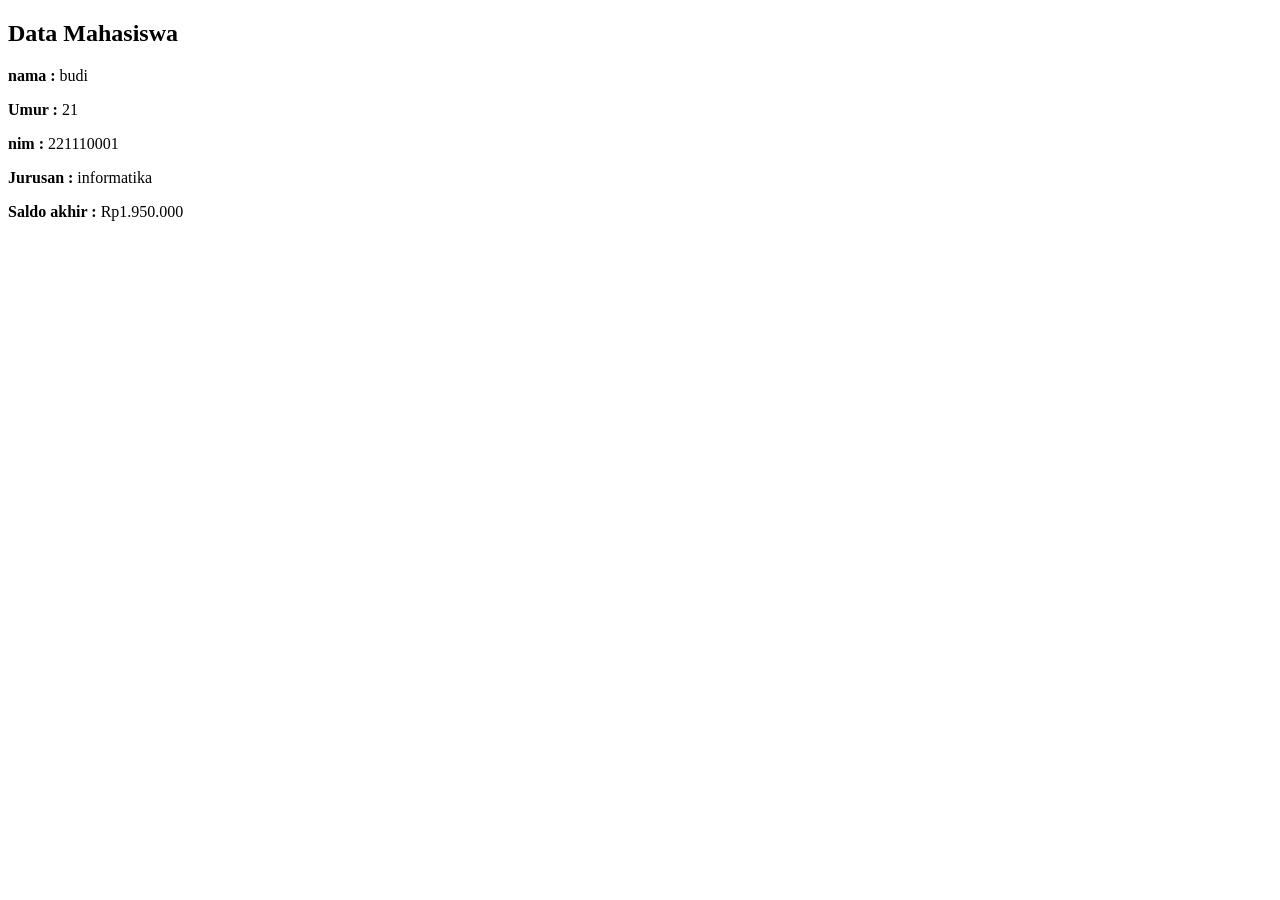
<file: latihan_js/index.html>
<!DOCTYPE html>
<html lang="en">
<head>
    <meta charset="UTF-8">
    <meta name="viewport" content="width=device-width, initial-scale=1.0">
    <title>Document</title>
</head>
<body>
    <div id="output"></div>
    <script type="module" src="app.js"></script>
</body>
</html>
</file>
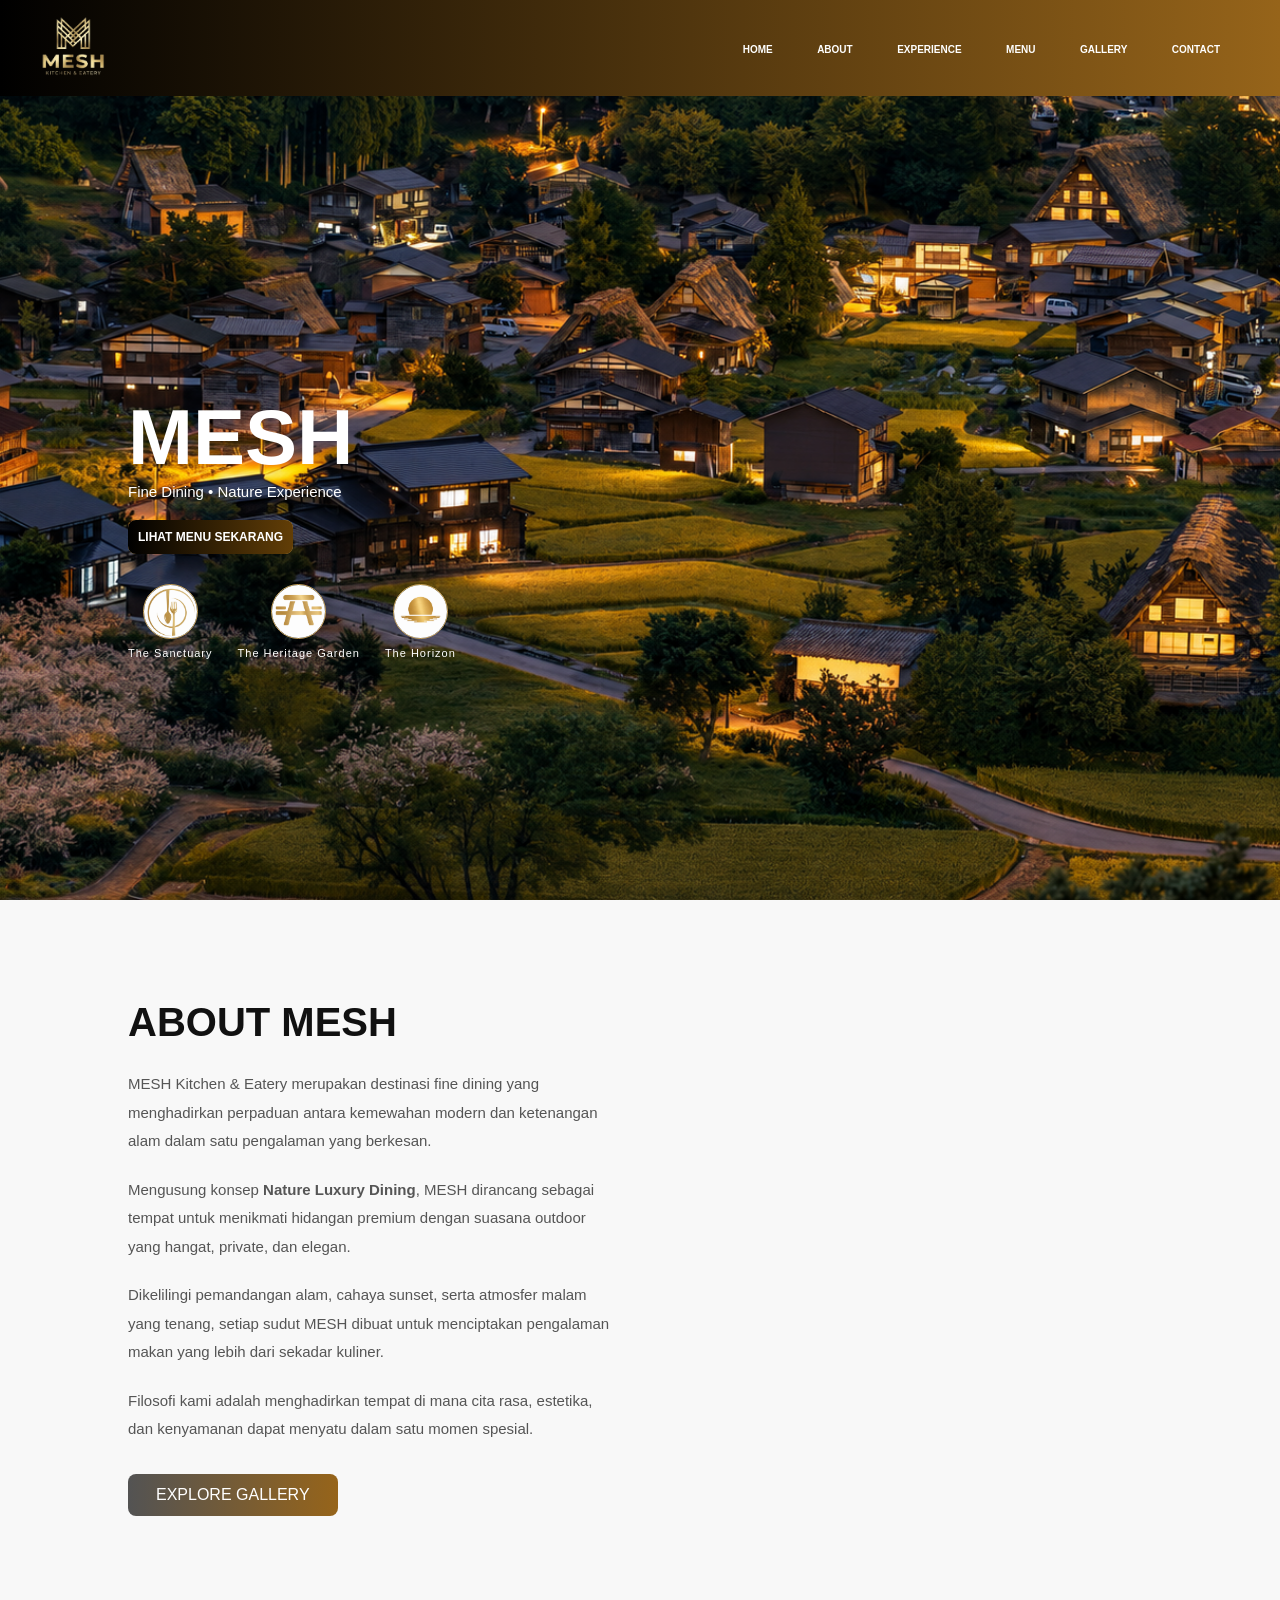
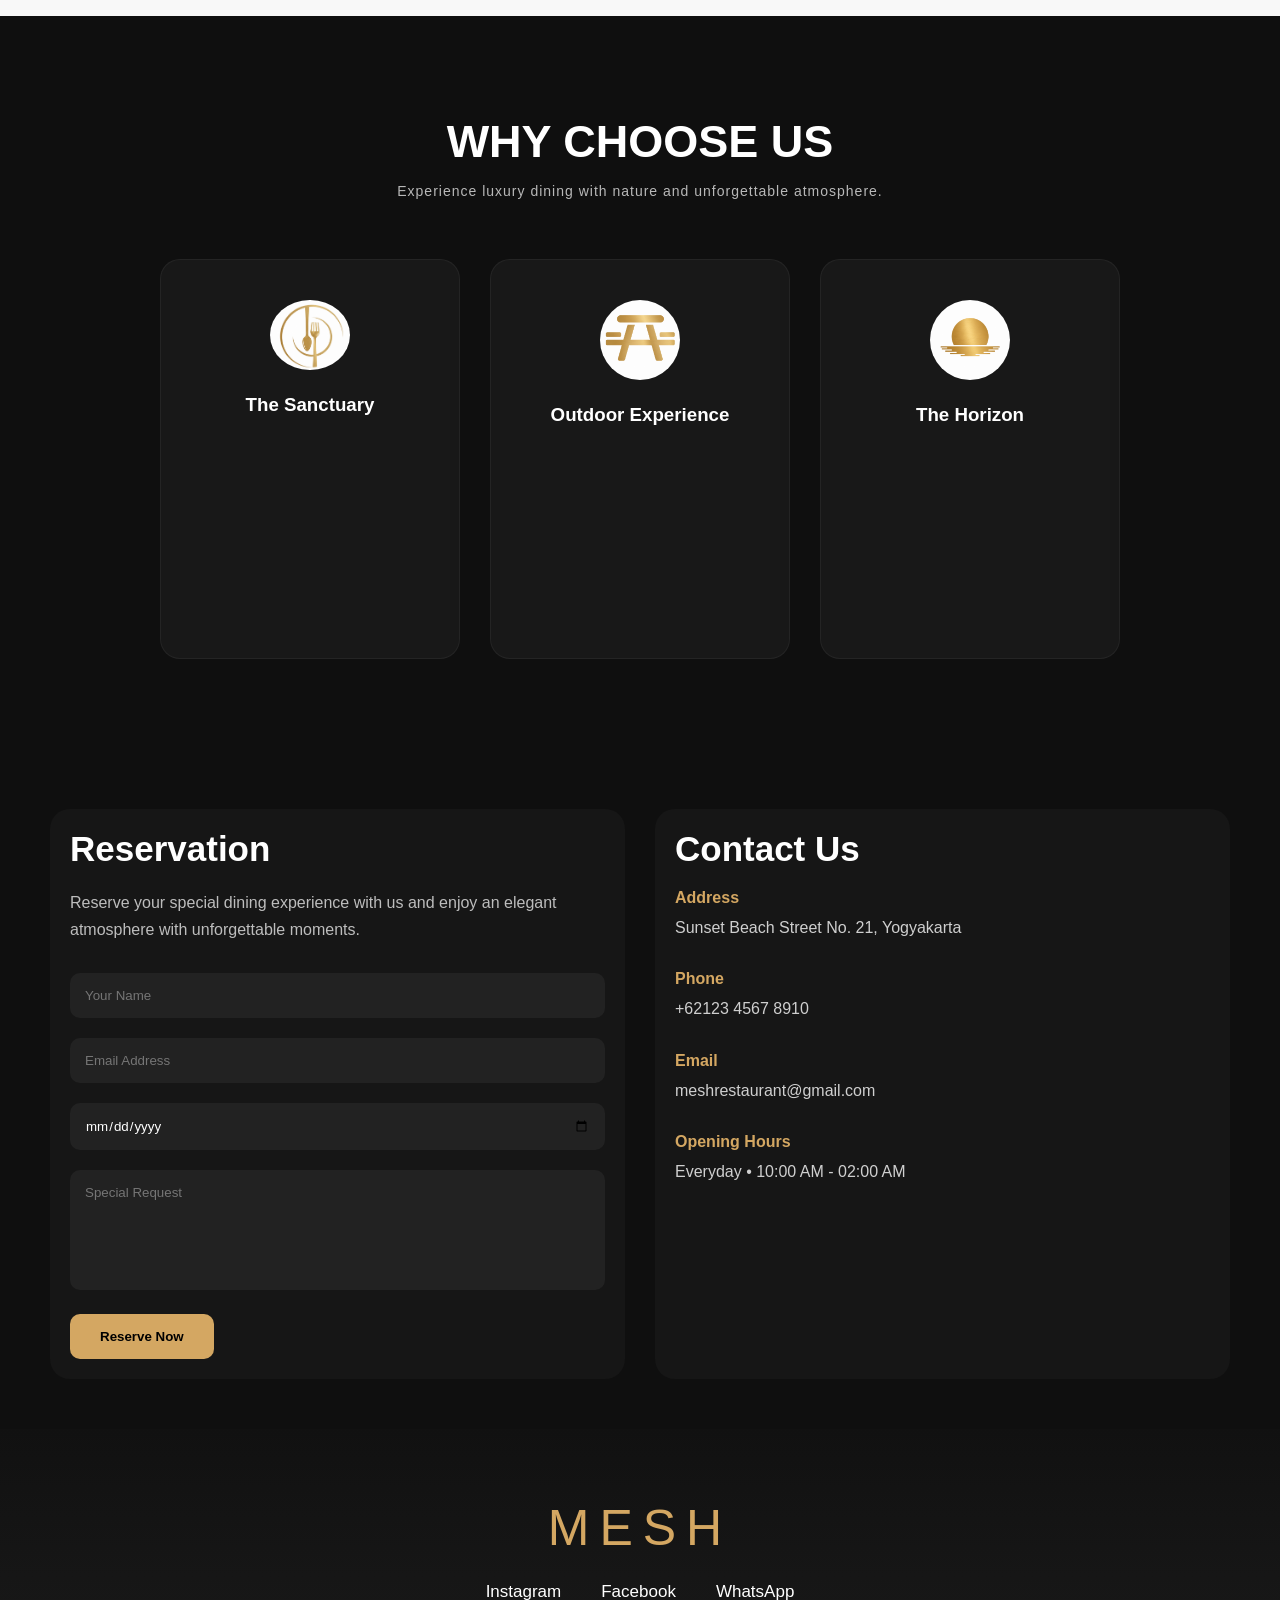
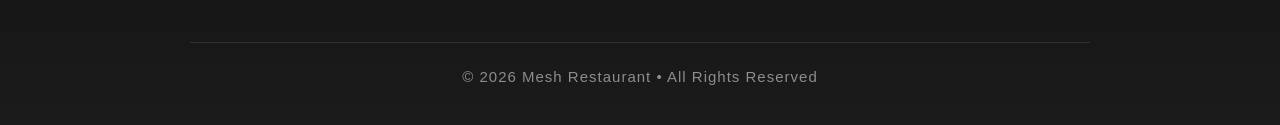
<file: tugas_uts_prak/index.html>
<!DOCTYPE html>
<html lang="en">
<head>
    <meta charset="UTF-8">
    <meta name="viewport" content="width=device-width, initial-scale=1.0">
    <title>Document</title>
    <link rel="stylesheet" href="style.css">
</head>
<body>
    <div>
    <nav>
        <div class="navcontainer">
            <a href="index.html" class="logo">
            <img src="logo resto.png" alt="logo resto"></a>
            <div class="menu">
                <a href="index.html">HOME</a>
                <a href="#about">ABOUT</a>
                <a href="#experience">EXPERIENCE</a>
                <a href="halaman_menu_utama.html">MENU</a>
                <a href="gallery.html">GALLERY</a>
                <a href="#contact">CONTACT</a>
            </div>
        </div>
    </nav>
    </div>

    <div id="home" class="section">
        <div id="utama">

            <div class="title">
                <div class="title_card">
                    <h1>MESH </h1>
                    <p>Fine Dining • Nature Experience</p>
                </div>
            </div>
            <div class="container_menu">
                <a href="halaman_menu_utama.html" class="tombol_lihat_menu">LIHAT MENU SEKARANG</a>
            </div>
            <div class="container_icon">
                <div class="icon_item">
                    <img src="fine dining.png" alt="">
                    <p>The Sanctuary</p>
                </div>

                <div class="icon_item">
                    <img src="outdoor.png" alt="">
                    <p>The Heritage Garden</p>
                </div>

                <div class="icon_item">
                    <img src="sunset.png" alt="">
                    <p>The Horizon</p>
                </div>

            </div>
        </div>
    </div>

    <section id="about" class="About">
        <div class="about_container">
            <div class="about_text">
                <h2>ABOUT MESH</h2>
                <p>MESH Kitchen & Eatery merupakan destinasi fine dining yang menghadirkan perpaduan antara kemewahan modern dan ketenangan alam dalam satu pengalaman yang berkesan.</p>
                <p>Mengusung konsep <b>Nature Luxury Dining</b>, MESH dirancang sebagai tempat untuk menikmati hidangan premium dengan suasana outdoor yang hangat, private, dan elegan.</p>
                <p>Dikelilingi pemandangan alam, cahaya sunset, serta atmosfer malam yang tenang, setiap sudut MESH dibuat untuk menciptakan pengalaman makan yang lebih dari sekadar kuliner.</p>
                <p>Filosofi kami adalah menghadirkan tempat di mana cita rasa, estetika, dan kenyamanan dapat menyatu dalam satu momen spesial.</p>
                <a href="gallery.html" class="about_btn">EXPLORE GALLERY
                </a>
            </div>
            <div class="about_video">
                <video autoplay muted loop playsinline class="video_content">
                <source src="video masak.mp4" type="video/mp4">Your browser does not support the video tag.</video>
            </div>
        </div>
    </section>

    <section id="experience" class="harus_kita">
        <div class="harus_title">
            <h2>WHY CHOOSE US</h2>
            <p>
                Experience luxury dining with nature and unforgettable atmosphere.
            </p>
        </div>
    <div class="kontainer_besar_us">
        <div class="kontainer_kecil_us">
            <img src="fine dining.png" alt="">
            <h3>The Sanctuary</h3>
            <div class="desc_kontainer_kecil">Fine Dining Menghadirkan pengalaman fine dining eksklusif dengan hidangan premium, suasana elegan, dan pelayanan berkelas yang dirancang untuk memberikan kenyamanan serta momen kuliner yang tak terlupakan bagi setiap pengunjung.
            </div>
        </div>

        <div class="kontainer_kecil_us">
            <img src="outdoor.png" alt="">
            <h3>Outdoor Experience</h3>
            <div class="desc_kontainer_kecil">Nikmati pengalaman bersantap di ruang terbuka dengan suasana alam yang tenang, udara segar, dan pemandangan eksklusif yang menciptakan kenyamanan serta pengalaman makan yang lebih hangat dan berkesan.</div>
        </div>

        <div class="kontainer_kecil_us">
            <img src="sunset.png" alt="">
            <h3>The Horizon</h3>
            <div class="desc_kontainer_kecil">Disuguhkan dengan pemandangan sunset yang memukau dan atmosfer hangat menjelang malam, menciptakan suasana sempurna untuk menikmati momen makan yang romantis, tenang, dan tak terlupakan.</div>
        </div>
    </div>
    </section>


<div class="kontainer_kontak_besar">
    <div class="kontainer_reservasi">
        <h2>Reservation</h2>
        <p>
            Reserve your special dining experience with us and enjoy
            an elegant atmosphere with unforgettable moments.
        </p>
        <input type="text" placeholder="Your Name">
        <input type="email" placeholder="Email Address">
        <input type="date">
        <textarea placeholder="Special Request"></textarea>
        <button>Reserve Now</button>
    </div>

    <div class="contact_box">
        <h2>Contact Us</h2>

        <div class="contact_item">
            <h4>Address</h4>
            <p>Sunset Beach Street No. 21, Yogyakarta</p>
        </div>

        <div class="contact_item">
            <h4>Phone</h4>
            <p>+62123 4567 8910 </p>
        </div>

        <div class="contact_item">
            <h4>Email</h4>
            <p>meshrestaurant@gmail.com</p>
        </div>

        <div class="contact_item">
            <h4>Opening Hours</h4>
            <p>Everyday • 10:00 AM - 02:00 AM</p>
        </div>
    </div>

</div>



<footer class="footer">
    <div class="footer_overlay">
        <h2 class="footer_logo">MESH</h2>
        <div class="footer_media">
            <a href="">Instagram</a>
            <a href="">Facebook</a>
            <a href="">WhatsApp</a>
        </div>
        <div class="footer_line"></div>
        <p class="footer_copy">
            © 2026 Mesh Restaurant • All Rights Reserved
        </p>
    </div>
</footer>
   

<script src="main.js"></script>
</body>
</html>
</file>
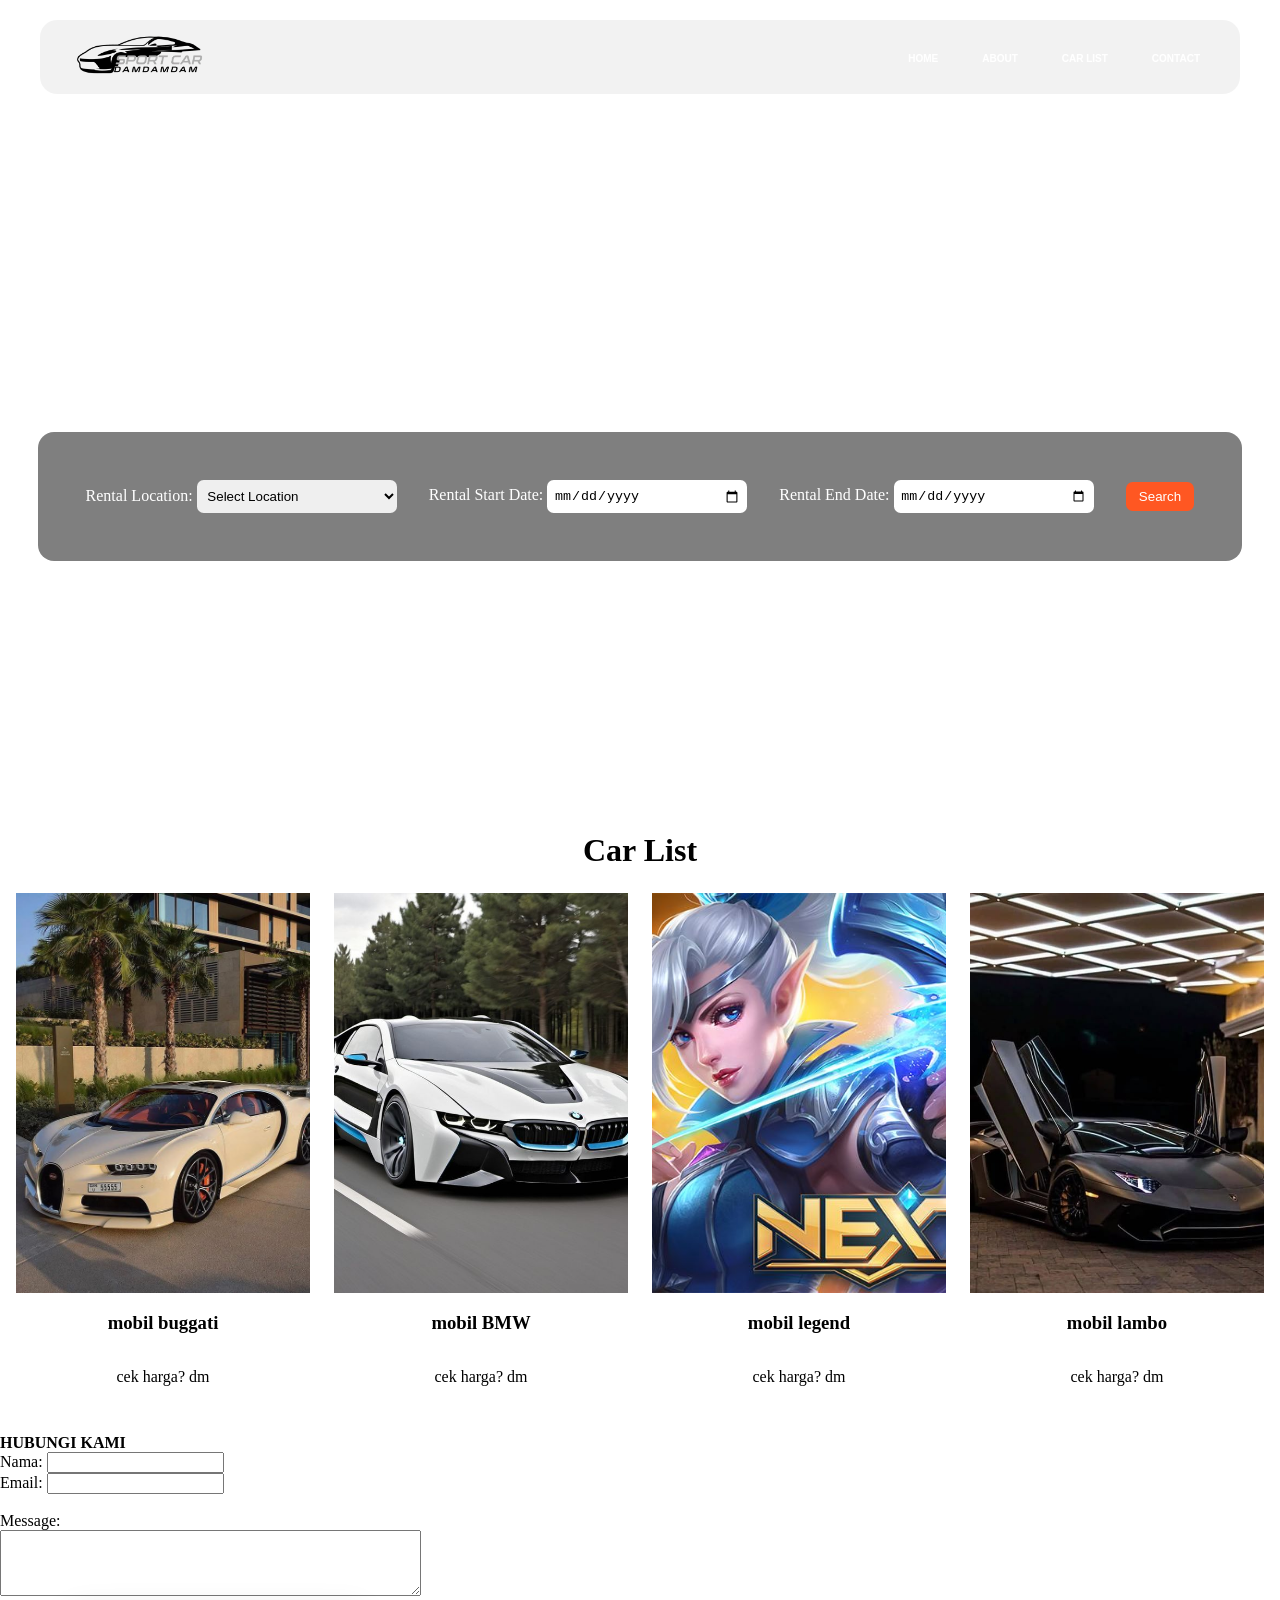
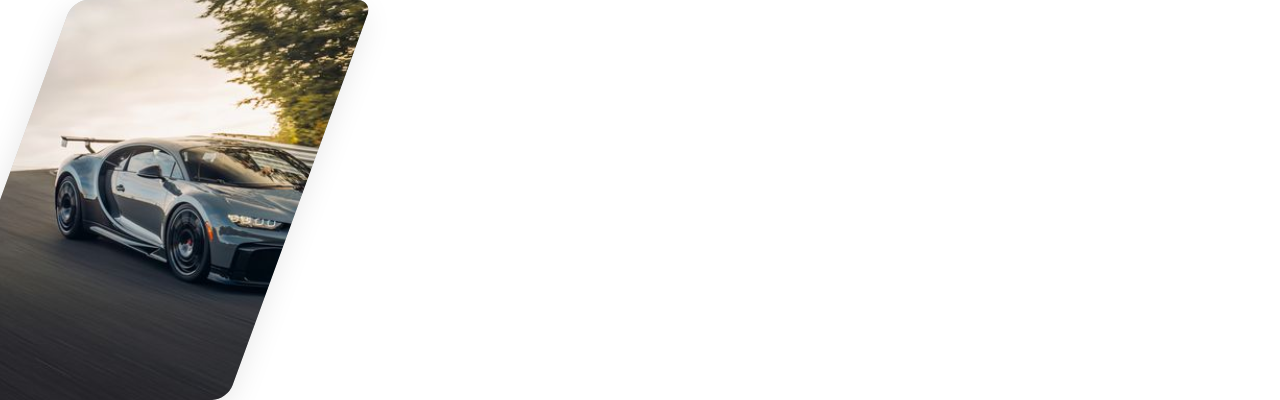
<file: tugaspertemuan3/index.html>
<!DOCTYPE html>
<html lang="en">

<head>
    <meta charset="UTF-8">
    <meta name="viewport" content="width=device-width, initial-scale=1.0">
    <title>Car Rental</title>
    <link rel="stylesheet" href="style.css">
</head>

<body>
    <nav> 
        <div class="navcontainer">
            <a href="index.html" class="logo">
            <img src="logo sport car damdamdam.png" alt="Rental Logo"></a>            
            <div class="menu">
                <a href="">home</a>
                <a href="">About</a>
                <a href="#carlist">car list</a>
                <a href="">Contact</a>
            </div>
        </div>
    </nav>
    <div id="search">
        <div class="title">
            <h1>Car Rental</h1>
            <p>Find the perfect car for your next adventure</p>
            <hr>
            
        </div>
        <div class="form-container">
            <div class="form-group">
                <label for="pickup">Rental Location:</label>
                <select id="pickup" name="pickup">
                    <option value="">Select Location</option>
                    <option value="location1">Yogyakarta</option>
                    <option value="location2">Bali</option>
                </select>
            </div>
            <div class="form-group">
                <label for="pickup-date">Rental Start Date:</label>
                <input type="date" id="pickup-date" name="pickup-date">
            </div>
            <div class="form-group">
                <label for="return-date">Rental End Date:</label>
                <input type="date" id="return-date" name="return-date">
            </div>
            <button type="submit">Search</button>
        </div>
    </div>

    <div class="car-list" id="carlist">
        <h2>Car List</h2>
        <div class="car-item">
            <img src="buggati.jpeg" alt="Car 1">
            <h3> mobil buggati</h3>
            <p>cek harga? dm</p>
        </div>
        <div class="car-item">
            <img src="future BMW GODDD.jpeg" alt="Car 2">
            <h3>mobil BMW</h3>
            <p>cek harga? dm</p>
        </div>
        <div class="car-item">
            <img src="Mobile Legends_ Bang Bang.jpeg" alt="Car 2">
            <h3>mobil legend</h3>
            <p>cek harga? dm</p>
        </div>
        <div class="car-item">
            <img src="lambo hitam.jpeg" alt="Car 2">
            <h3>mobil lambo</h3>
            <p>cek harga? dm</p>
        </div>
    </div>

    
<b>HUBUNGI KAMI</b><br>
    <label for="name">Nama:</label>
    <input type="text" id="name" name="name"><br>

    <label for="email">Email:</label>
    <input type="text" id="name" name="name"><br><br>
    <label for="name">Message:</label><br>
    <textarea id="message" name="message" rows="4" cols="50"  required></textarea></textarea><br>



    <div class="container">
        <div class="card-skew">
        <img src="Bugatti Chiron Pur Sport .jpeg" alt="Rental Mobil">
        </div>
    </div>
</body>
</html>
</file>
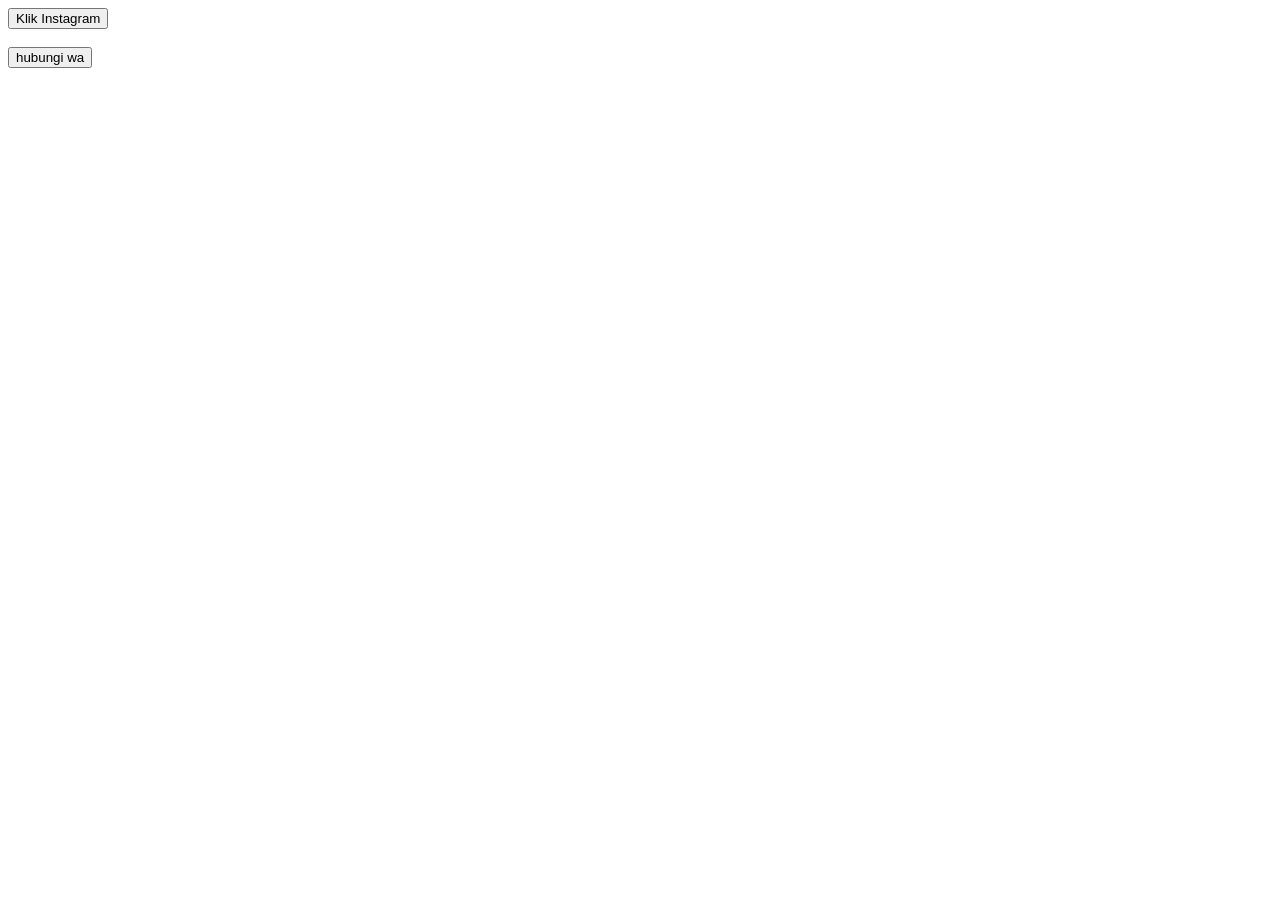
<file: contact_fortfolio.html>
<!DOCTYPE html>
<html lang="en">
<head>
    <meta charset="UTF-8">
    <meta name="viewport" content="width=device-width, initial-scale=1.0">
    <title>Document</title>
</head>
<body>
  <a href="https://www.instagram.com/mdutaarkazora_d?igsh=MWp4b3phc250b2QyNA==" target="_blank">
  <button>Klik Instagram</button><br><br>
  <a href="https://wa.me/62345678910" target="_blank">
  <button>hubungi wa</button><br><br>
</a>
</a>
</body>
</html>
</file>
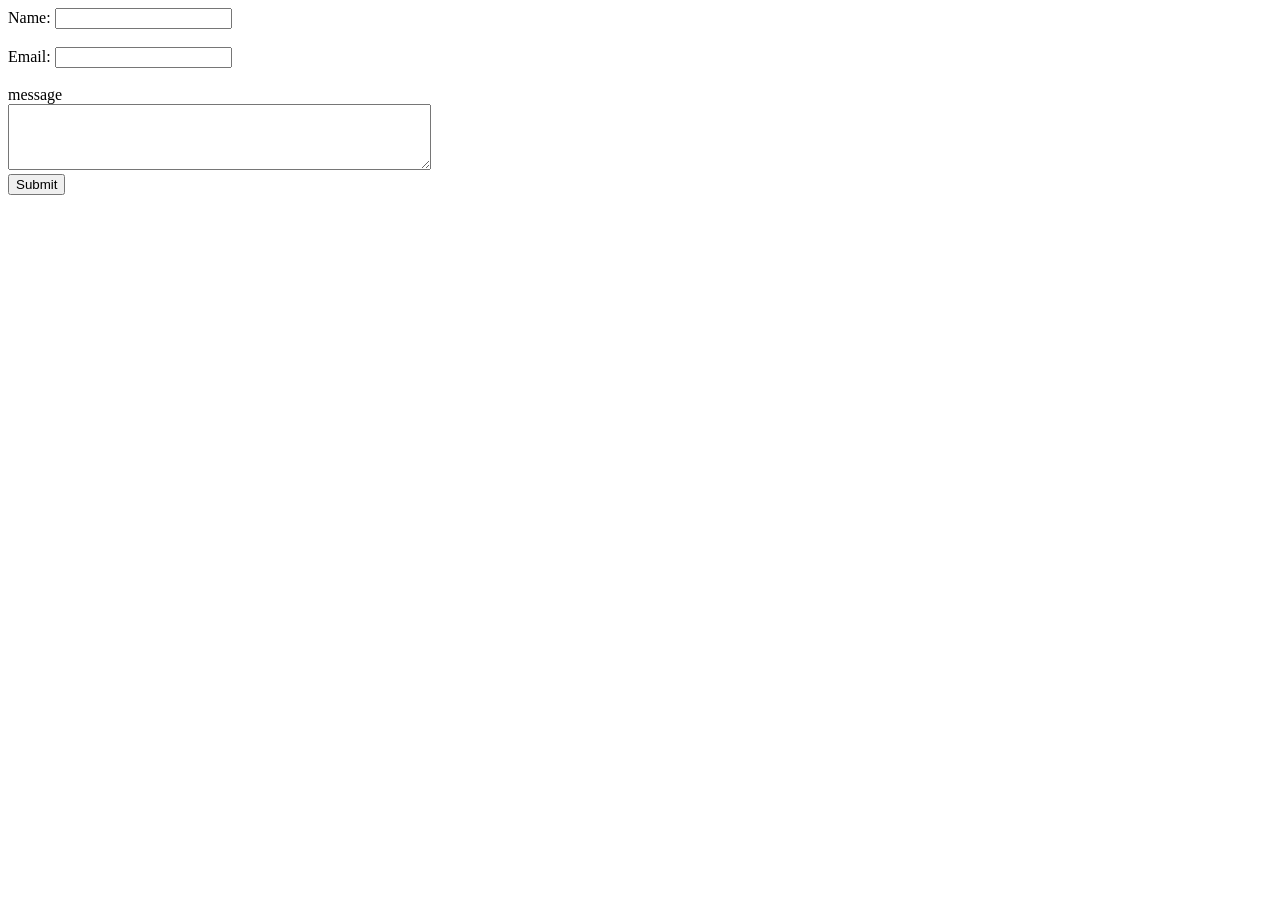
<file: form.html>
<!DOCTYPE html>
<html lang="en">
<head>
    <meta charset="UTF-8">
    <meta name="viewport" content="width=device-width, initial-scale=1.0">
    <title>Document</title>
</head>
<body>
    <form action="/submit" method="post">
        <label for="name">Name:</label>
        <input type="text" id="name" name="name" required><br><br>

        <label for="email">Email:</label>
        <input type="text" id="name" name="name" required><br><br>

        <label for="message">message</label><br>
        <textarea id="message" name="message" rows="4" cols="50"  required></textarea></textarea><br>

        <input type="submit" value="Submit">

    </form>
</body>
</html>
</file>
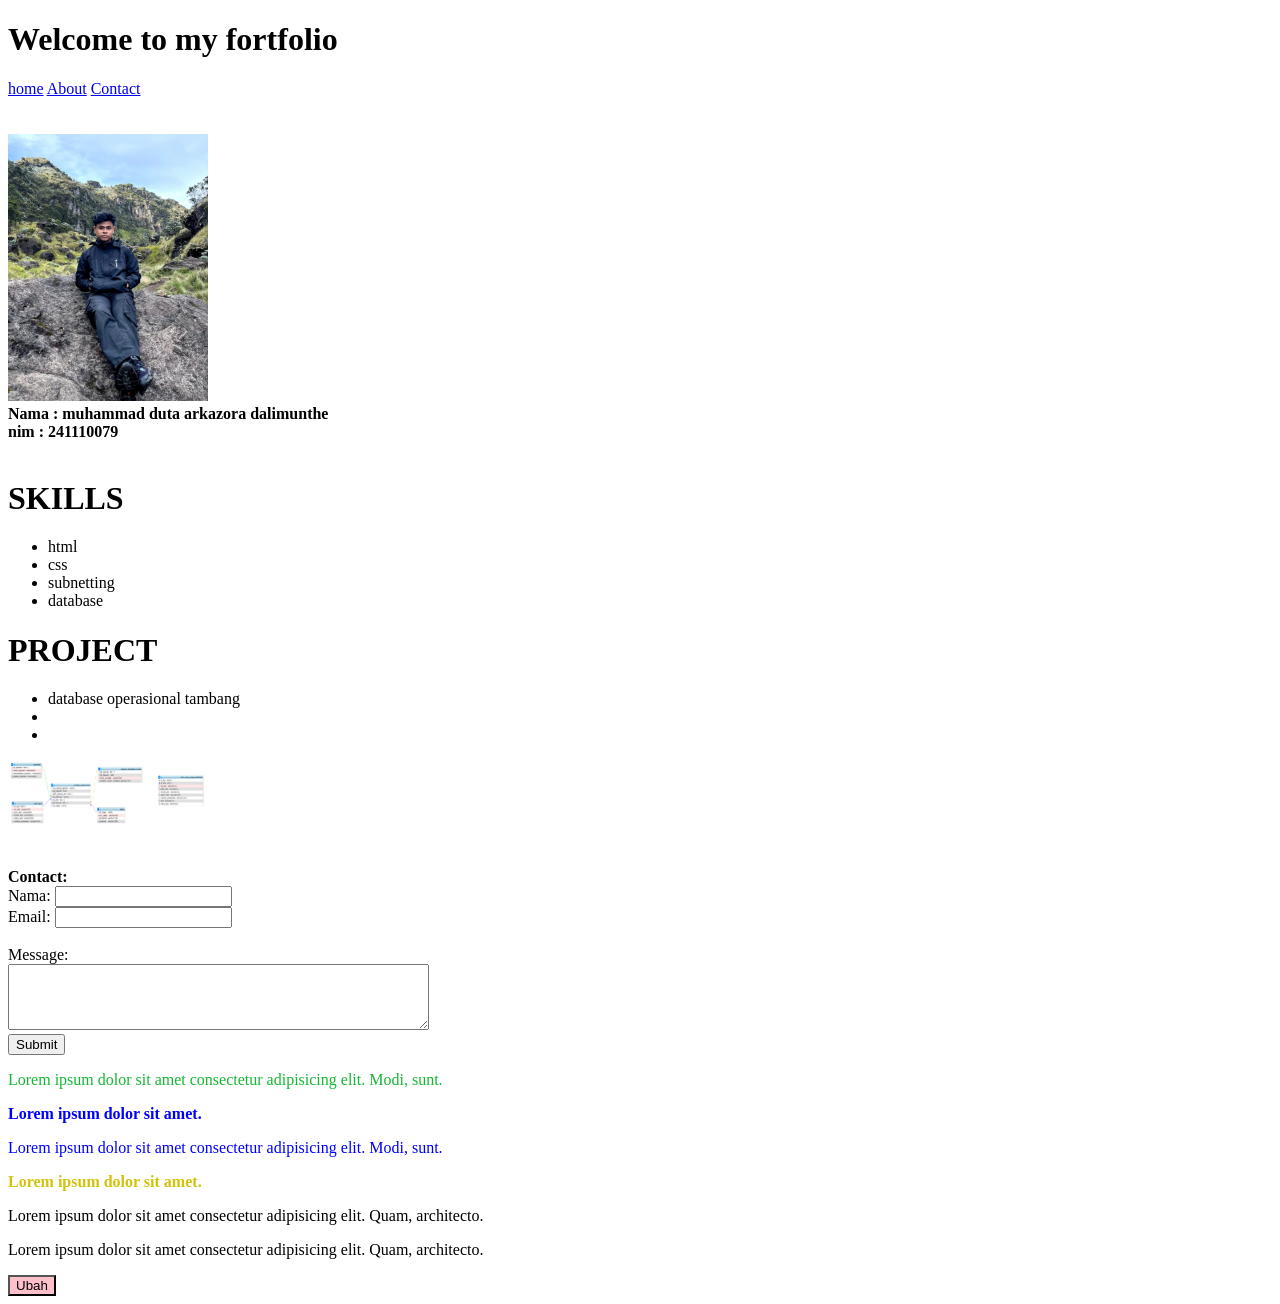
<file: portfolio.html>
<!DOCTYPE html>
<html lang="en">
<head>
    <meta charset="UTF-8">
    <meta name="viewport" content="width=device-width, initial-scale=1.0">
    <title>Document</title>
    <link rel="stylesheet" href="style.css">
    <style>

    </style>

</head>
<body>
    <header>
        <h1>Welcome to my fortfolio</h1>
    </header>
    <nav>
        <a href="index.html">home</a>
        <a href="/about">About</a>
        <a href="contact_fortfolio.html">Contact</a>
    </nav><br><br>


    <img width="200" src="foto_profil_html.jpeg" alt="foto profil"><br>
    <b>Nama : muhammad duta arkazora dalimunthe</b><br>
    <b>nim : 241110079</b><br><br>

    <H1>SKILLS</H1>
    <ul>
        <li>html</li>
        <li>css</li>
        <li>subnetting</li>
        <li>database</li>
    </ul>

    <H1>PROJECT</H1>
    <ul>
        <li>database operasional tambang</li>
        <li></li>
        <li></li>
    </ul>
    <img width="200" src="database_tambang.png" alt="database"><br><br><br>

    <b>Contact:</b><br>
    <label for="name">Nama:</label>
    <input type="text" id="name" name="name"><br>

    <label for="email">Email:</label>
    <input type="text" id="name" name="name"><br><br>

    
    <label for="name">Message:</label><br>
    <textarea id="message" name="message" rows="4" cols="50"  required></textarea></textarea><br>

    <input type="submit" value="Submit">

    <div class="atas">
        <p class="merah" id="red">Lorem ipsum dolor sit amet consectetur adipisicing elit. Modi, sunt.</p>
        <b>Lorem ipsum dolor sit amet.</b>
    </div>

    <div class="bawah">
        <p class="merah" id="red">Lorem ipsum dolor sit amet consectetur adipisicing elit. Modi, sunt.</p>
        <b>Lorem ipsum dolor sit amet.</b>
    </div>

    <p id="isi" class="isi">Lorem ipsum dolor sit amet consectetur adipisicing elit. Quam, architecto.</p>
    <p class="isi">Lorem ipsum dolor sit amet consectetur adipisicing elit. Quam, architecto.</p>
    <button id="btn-ubah" class="btn-ubah">Ubah</button>

    <script src="script.js"></script>

</body>
</html>
</file>
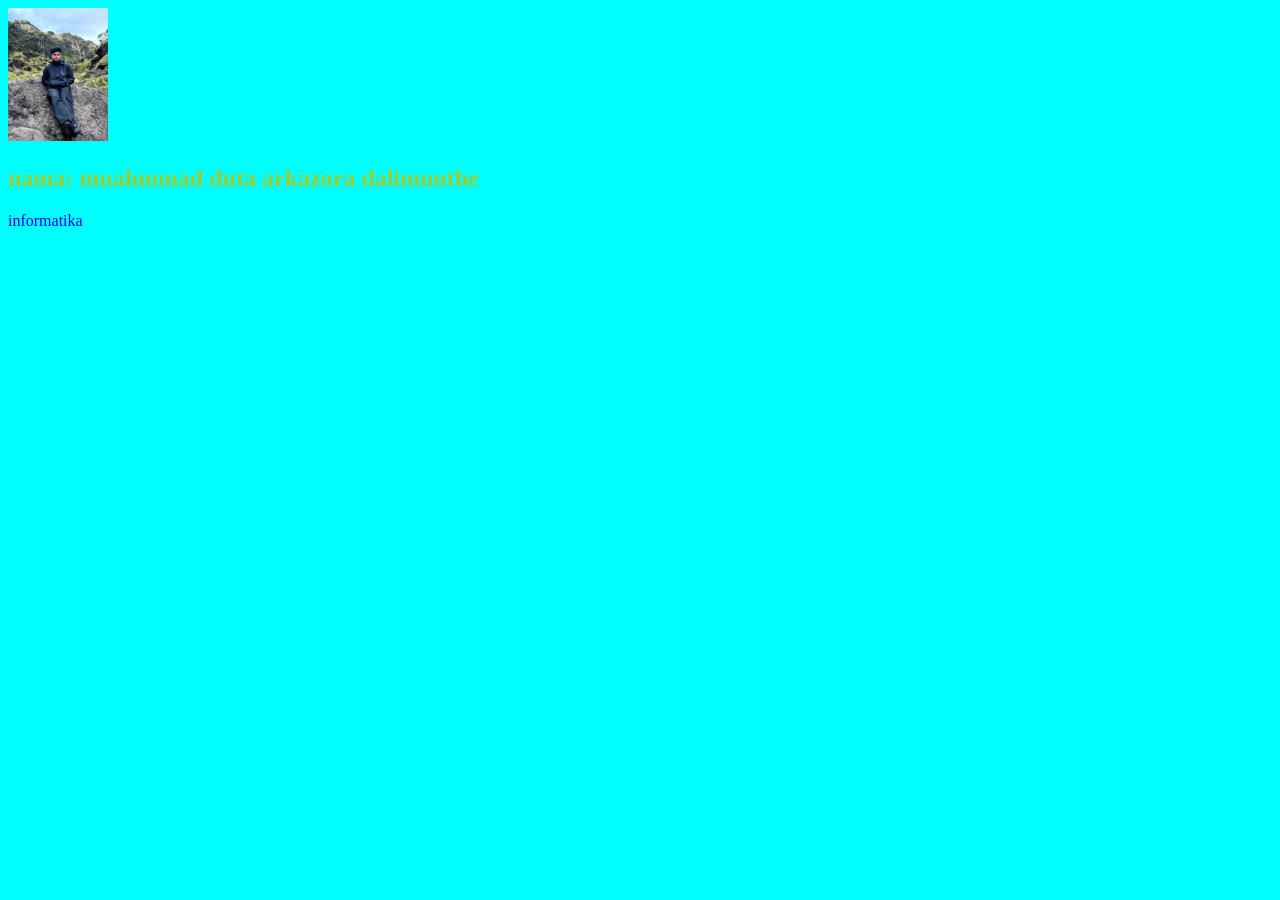
<file: pertemuan3/externalcss.html>
<!DOCTYPE html>
<html lang="en">
<head>
    <meta charset="UTF-8">
    <meta name="viewport" content="width=device-width, initial-scale=1.0">
    <title>Document</title>
    <link rel="stylesheet" href="style.css">
</head>
<body>
    <img src="../foto_profil_html.jpeg" width="100" alt="foto contoh">
    <h2>nama: muahmmad duta arkazora dalimunthe</h2>
    <p>informatika</p>
</body>
</html>
</file>
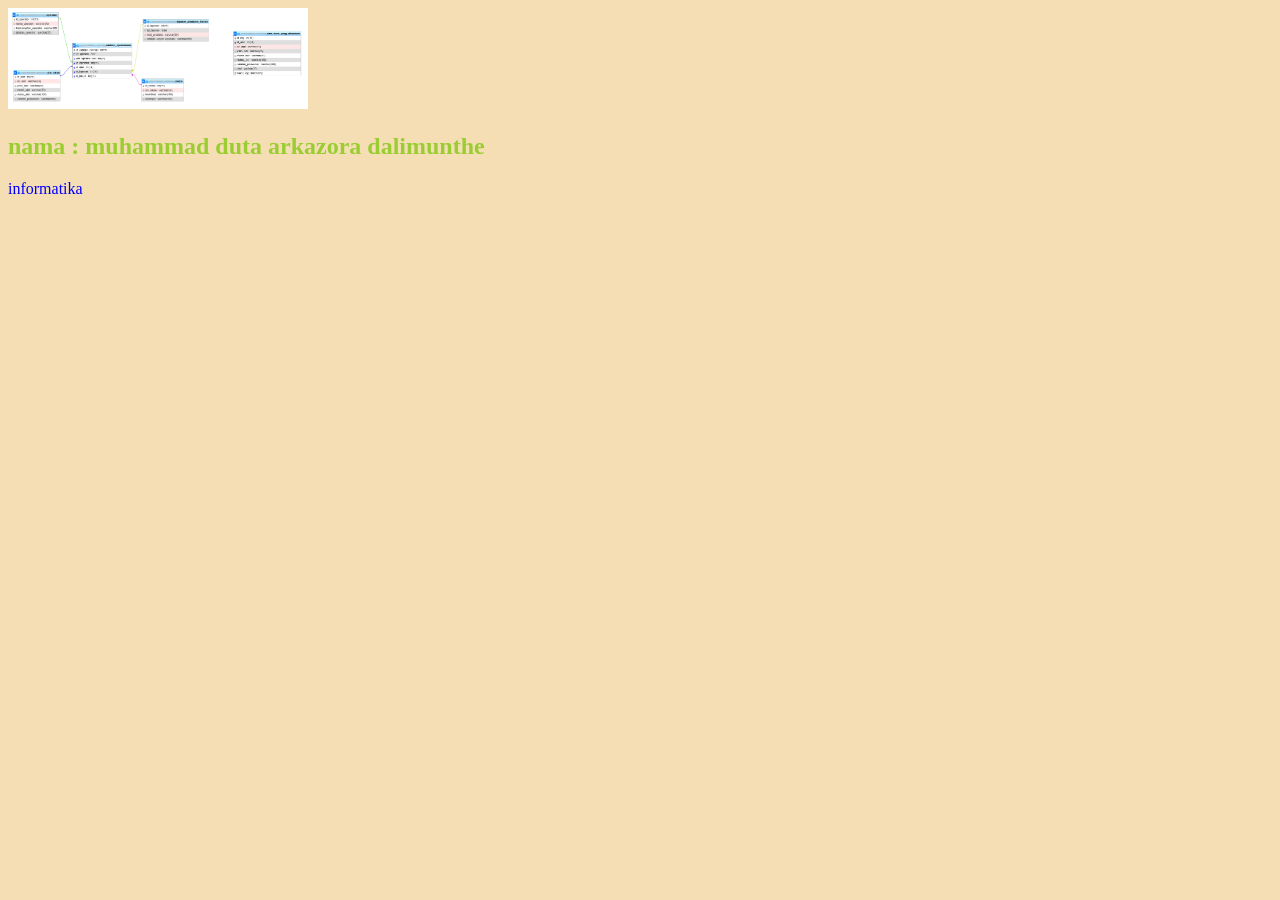
<file: pertemuan3/inlinecss.html>
<!DOCTYPE html>
<html lang="en">
<head>
    <meta charset="UTF-8">
    <meta name="viewport" content="width=device-width, initial-scale=1.0">
    <title>Document</title>
</head>
<body style="background-color: wheat;">
<img src="../database_tambang.png" width="300" alt="contoh foto"/>
<h2 style="color: yellowgreen"> nama : muhammad duta arkazora dalimunthe</h2>
<p style="color : blue">informatika</p>
</body>
</html>
</file>
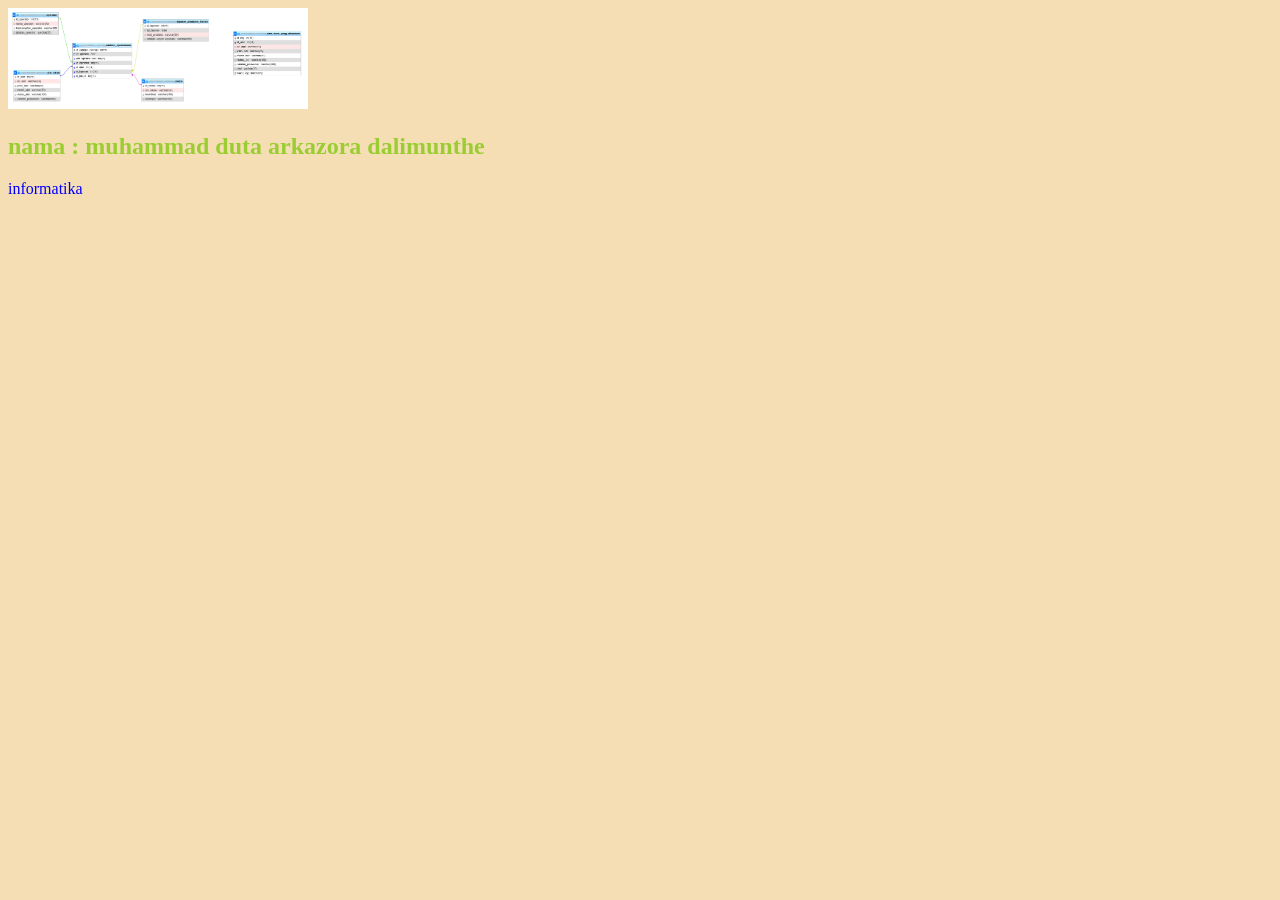
<file: pertemuan3/internalcss.html>
<!DOCTYPE html>
<html lang="en">
<head>
    <meta charset="UTF-8">
    <meta name="viewport" content="width=device-width, initial-scale=1.0">
    <title>Document</title>
    <style>
        body{
            background-color: wheat;
        }
        h2{
            color :yellowgreen;
        }
        p {
            color :blue;
        }
    </style>
</head>
<body>
    <img src="../database_tambang.png" width="300" alt="contoh foto"/>
    <h2>nama : muhammad duta arkazora dalimunthe</h2>
    <p>informatika</p>
</body>
</html>
</file>
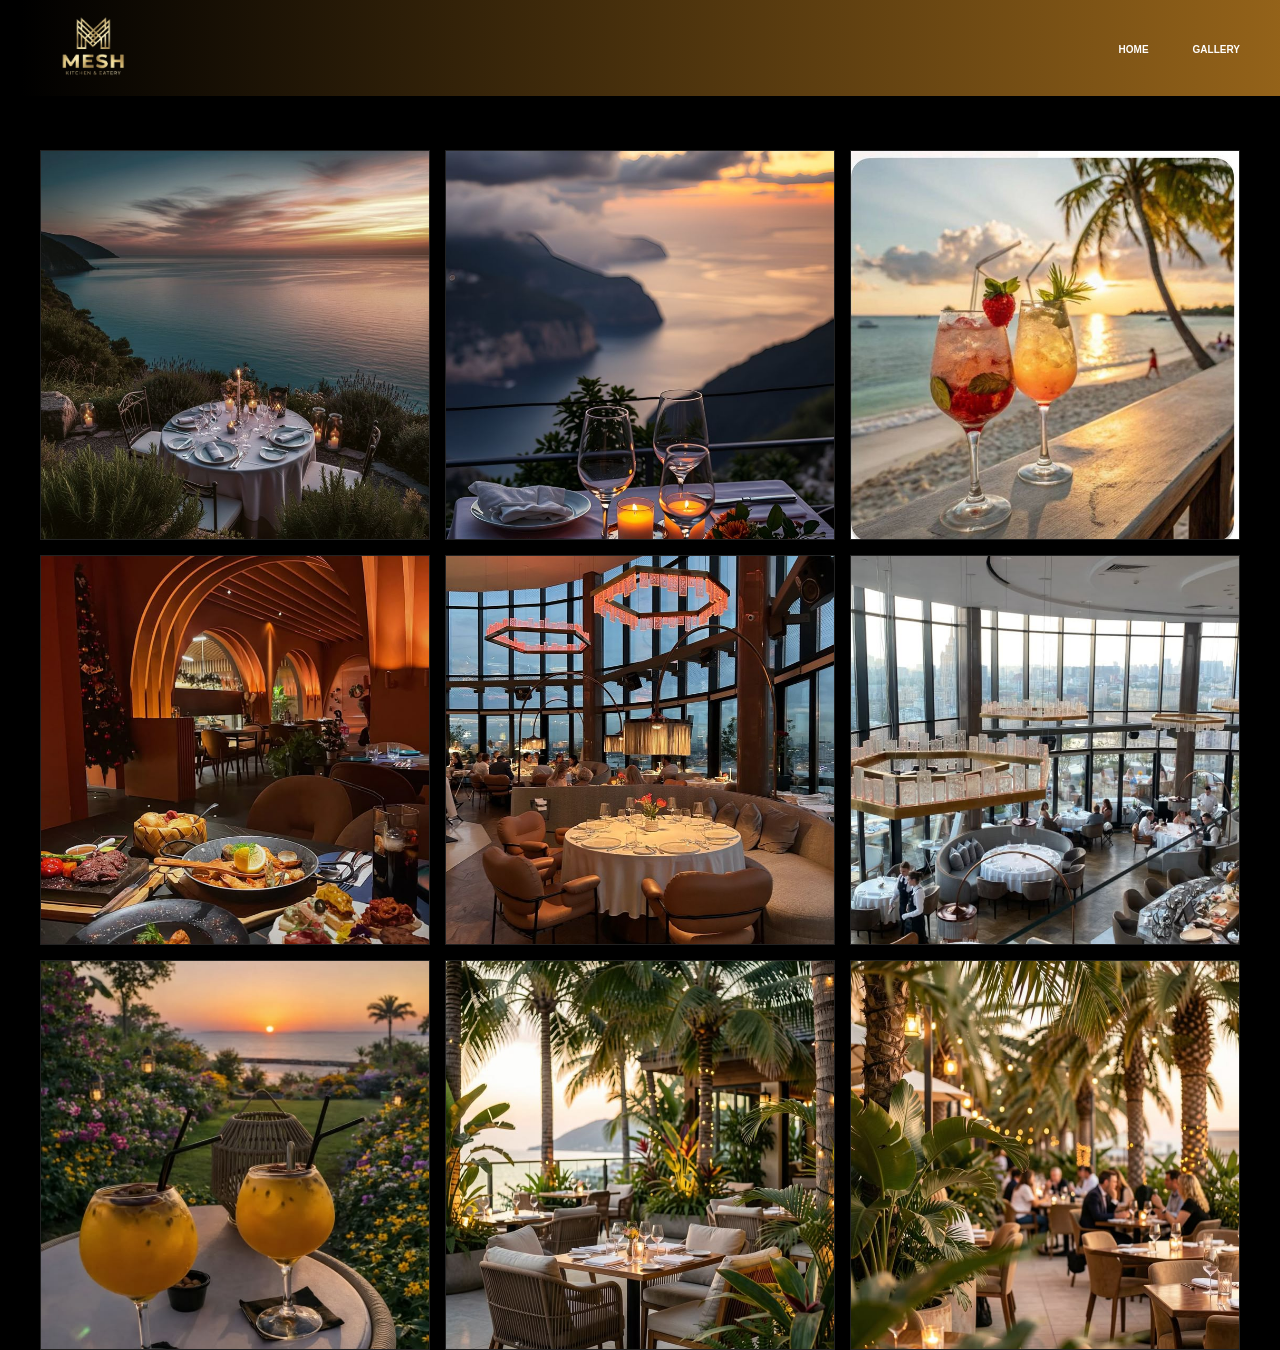
<file: tugas_uts_prak/gallery.html>
<!DOCTYPE html>
<html lang="id">
<head>
    <meta charset="UTF-8">
    <meta name="viewport" content="width=device-width, initial-scale=1.0">
    <title></title>
    <link rel="stylesheet" href="gallery.css">
</head>
<body>
        <div>
    <nav>
        <div class="navcontainer">
            <a href="index.html" class="logo">
            <img src="logo resto.png" alt="logo resto"></a>
            <div class="menu">
                <a href="index.html">HOME</a>
                <a href="#gallery">GALLERY</a>
            </div>
        </div>
    </nav>
    </div>

    <div class="kontainer_gallery">
        <div class="grid_gallery">          
            <div class="isi_gallery">
                <img src="sunset 1.jpeg" alt="sunset">
            </div>
            <div class="isi_gallery">
                <img src="sunset 2.jpeg" alt="sunset">
            </div>
            <div class="isi_gallery">
                <img src="sunset 3.jpeg" alt="Sunset">
            </div>
            <div class="isi_gallery">
                <img src="fine dining 1.jpeg" alt="fine dining">
            </div>
            <div class="isi_gallery">
                <img src="fine dining 2.jpeg" alt="fine dining">
            </div>
            <div class="isi_gallery">
                <img src="fine dining 3.jpeg" alt="fine dining">
            </div>
            <div class="isi_gallery">
                <img src="outdoor 1.jpeg" alt="Outdoor">
            </div>
            <div class="isi_gallery">
                <img src="outdoor 2.jpeg" alt="Outdoor">
            </div>
            <div class="isi_gallery">
                <img src="outdoor 3.jpeg" alt="Outdoor">
            </div>
        </div>
    </div>
</body>
</html>
</file>
<file: tugas_uts_prak/style.css>
#utama {
    width: 100vw;
    height: 100vh;
    background-image: url("pemandangan\ resto.png");
    background-size: cover;
    background-position: center;
    display: flex;
    flex-direction: column;   
    justify-content: center;
    align-items: flex-start;
    padding-left: 10%;
}

.title{
    padding-top: 150px;
    font-size: 39px;
    margin-bottom: 20px;
    transition: ease;
} 

.title_card h1{
    color: white;
    font-family:'Franklin Gothic Medium', 'Arial Narrow', Arial, sans-serif;
}

.title_card p{
    font-size: 15px;
    color: white;
}

.title_card :hover{
    letter-spacing: 2px;
}


* {
    margin: 0;
    padding: 0;
    box-sizing: border-box;
    font-family: Arial, sans-serif;
}

html{
    scroll-behavior: smooth;
}

body {
    margin: 0;
}


nav {
    display: flex;
    position: fixed;
    justify-content: center;
    align-items: center;
    background: linear-gradient(to right, #000000, #96641a);
    padding: 1em 0;  
    z-index: 10000;
    width: 100%;
}


.navcontainer{
    width: 95%;
    max-width: 1200px;
    display: flex;
    justify-content: space-between;
    align-items: center;
    padding: 0 0;
}

.menu a{
    color: #FFFFFF;
    font-family: 'Montserrat', sans-serif;
    font-size: 10px;
    font-weight: 600;
    text-decoration: none;
    text-transform: uppercase;
    letter-spacing: 0px; 
    padding: 10px 20px;
    margin: 0;
    transition: 0.3s;
    border-radius: 17px;
}

.menu a:hover{
    background-color: #000000;
    color: rgb(255, 255, 255);
    transform: translateY(-2px);
}

.logo img{
    height: 60px;
}


footer {
    background: #e8d8d8;
    color: white;
    text-align: center;
    padding: 1em;
}

.container_menu{
    background-color: #C5A059;
    border-radius: 8px; 
    transition: 0.3s;
    display: flex;
    padding-top: 0;
}

.tombol_lihat_menu {
    display: inline-block;
    padding: 10px 10px; 
    color: white;
    text-decoration: none;
    font-weight: bold;
    text-align: center;
    background: linear-gradient(to right, #000000, #623e07);
    border-radius: 8px; 
    transition: 0.3s;
    font-size: 12px;
}

.tombol_lihat_menu:hover {
    transform: scale(1.05); 
    filter: brightness(1.2); 
}

.container_icon{
    display: flex;
    gap: 25px;
    margin-top: 30px;
}

.icon_item{
    display: flex;
    flex-direction: column;
    align-items: center;
    transition: 0.3s;
}

.icon_item img{
    width: 55px;
    height: 55px;
    object-fit: cover;
    border: 1px solid #C5A059;
    border-radius: 50%;
    padding: 0;
    background: rgba(255,255,255,0.05);
    backdrop-filter: blur(5px);
}

.icon_item p{
    color: white;
    font-size: 11px;
    margin-top: 8px;
    letter-spacing: 1px;
}

.icon_item:hover{
    transform: translateY(-5px);
}




.About{
    background-color: #f8f8f8;
    padding: 100px 10%;
}

.about_container{
    display: flex;
    align-items: center;
    justify-content: space-between;
    gap: 60px;
    flex-wrap: wrap;
}

.about_text{
    flex: 1;
    min-width: 300px;
}

.about_text h2{
    font-size: 40px;
    margin-bottom: 25px;
    color: #111;
}

.about_text p{
    color: #555;
    line-height: 1.9;
    margin-bottom: 20px;
    font-size: 15px;
}

.about_btn{
    display: inline-block;
    margin-top: 10px;
    padding: 12px 28px;
    background: linear-gradient(to right, #535353, #96641a);
    color: white;
    text-decoration: none;
    border-radius: 8px;
    transition: 0.3s;
}

.about_btn:hover{
    transform: scale(1.05);
}

.about_video{
    flex: 1;
    min-width: 300px;
}

.video_content {
    width: 100%;
    height: 100%;
    object-fit: cover; 
}

.harus_kita{
    padding: 100px 10%;
    background-color: #0f0f0f;
}

.harus_title{
    text-align: center;
    margin-bottom: 60px;
}

.harus_title h2{
    color: white;
    font-size: 45px;
    margin-bottom: 15px;
}

.harus_title p{
    color: #b8b8b8;
    font-size: 14px;
    letter-spacing: 1px;
}

.kontainer_besar_us{
    display: flex;
    justify-content: center;
    gap: 30px;
    flex-wrap: wrap;
}

.kontainer_kecil_us{
    width: 300px;
    height: 400px;
    background: #181818;
    border-radius: 20px;
    padding: 40px 20px;
    text-align: center;
    transition: 0.4s;
    border: 1px solid rgba(255,255,255,0.05);
    cursor: pointer;
}

.kontainer_kecil_us h3{
    color: white;
}

.kontainer_kecil_us:hover{
    transform: translateY(-10px);
    border: 1px solid #C5A059;
}

.kontainer_kecil_us:hover .desc_kontainer_kecil{
    opacity: 1;
}

.desc_kontainer_kecil{
    max-height: 0;
    transition: 0.4s ease;
    color: #cfcfcf;
    font-size: 14px;
    line-height: 1.7;
    margin-top: 0;
    opacity: 0;
    padding-top: 20px;
}

.kontainer_kecil_us.active .desc_kontainer_kecil{
    max-height: 200px;
    margin-top: 20px;
}

.kontainer_kecil_us.active{
    border: 1px solid #C5A059;
}

.kontainer_kecil_us img {
    width: 80px;         
    height: auto;        
    margin-bottom: 20px; 
    object-fit: contain;
    mix-blend-mode: lighten;
    border-radius: 50%;
}


.kontainer_kontak_besar{
    width: 100%;
    display: flex;
    gap: 30px;
    padding: 50px;
    background: #0f0f0f;
}

.kontainer_reservasi,.contact_box{
    flex: 1;
    background: #161616;
    padding: 20px;
    border-radius: 20px;
    color: white;
}

.kontainer_reservasi h2,.contact_box h2{
    font-size: 35px;
    margin-bottom: 20px;
}

.kontainer_reservasi p{
    color: #bdbdbd;
    margin-bottom: 30px;
    line-height: 1.7;
}

.kontainer_reservasi input,.kontainer_reservasi textarea{
    width: 100%;
    padding: 15px;
    margin-bottom: 20px;
    background: #222;
    border: none;
    border-radius: 10px;
    color: white;
}

.kontainer_reservasi textarea{
    height: 120px;
    resize: none;
}

.kontainer_reservasi button{
    padding: 15px 30px;
    background: #d4a762;
    border: none;
    border-radius: 10px;
    color: black;
    font-weight: bold;
    cursor: pointer;
    transition: 0.4s;
}

.kontainer_reservasi button:hover{
    background: white;
}

.contact_item{
    margin-bottom: 30px;
}

.contact_item h4{
    color: #d4a762;
    margin-bottom: 8px;
}

.contact_item p{
    color: #cfcfcf;
    line-height: 1.6;
}

.footer{
    width: 100%;
    background: linear-gradient(to bottom, #111, #1b1b1b);
    padding: 70px 20px 40px;
    display: flex;
    justify-content: center;
    align-items: center;
}

.footer_overlay{
    width: 100%;
    max-width: 900px;
    text-align: center;
}

.footer_logo{
    color: #d4a762;
    font-size: 50px;
    letter-spacing: 10px;
    margin-bottom: 25px;
    font-weight: 300;
}


.footer_media{
    display: flex;
    justify-content: center;
    gap: 40px;
    margin-bottom: 40px;
}

.footer_media a{
    color: white;
    text-decoration: none;
    font-size: 17px;
    position: relative;
    transition: 0.4s;
}

.footer_media a::after{
    content: '';
    position: absolute;
    left: 0;
    bottom: -8px;
    width: 0%;
    height: 2px;
    background: #d4a762;
    transition: 0.4s;
}

.footer_media a:hover{
    color: #d4a762;
}

.footer_media a:hover::after{
    width: 100%;
}

.footer_line{
    width: 100%;
    height: 1px;
    background: rgba(255,255,255,0.1);
    margin-bottom: 25px;
}

.footer_copy{
    color: #8d8d8d;
    font-size: 15px;
    letter-spacing: 1px;
}
</file>
<file: tugaspertemuan3/style.css>
#search {
    width: 100%;
    height: 50em;
    background-image: url("https://images.unsplash.com/photo-1610809376778-928ee2c3a561?q=80&w=2340&auto=format&fit=crop&ixlib=rb-4.1.0&ixid=M3wxMjA3fDB8MHxwaG90by1wYWdlfHx8fGVufDB8fHx8fA%3D%3D");
    
    background-size: cover;
    display: flex;
    justify-content: center;
    align-items: center;
    flex-direction: column;
}

body {
    margin: 0;
}

.title {
    color: white;
    text-align: center;
    font-family: 'Montserrat', sans-serif;
    font-weight: 400;
    text-transform: uppercase;
    letter-spacing: -1px;
}

.title h1 {
    font-size: 3em;
    margin: 0;
}

.title p {
    font-size: 1.5em;
    margin: 0.5em 0;
}

.title hr {
    width: 50em;
    max-width: 90vw;
    border: 1px solid white;
    margin: 3em auto;
    opacity: 0.5;
}

.form-container {
    background-color: rgba(0, 0, 0, 0.5);
    display: flex;
    justify-content: center;
    align-items: center;
    padding: 3em;
    border-radius: 1em;
    color: white;
    gap: 2em;
}

.form-container select,
.form-container input {
    box-sizing: border-box;
    padding: 0.5em;
    border: none;
    border-radius: 0.5em;
    width: 15em;
    height: 2.5em;
}

* {
    box-sizing: border-box;
}

.form-container button {
    padding: 0.5em 1em;
    border: none;
    border-radius: 0.5em;
    background-color: #ff5722;
    color: white;
    cursor: pointer;
}

.car-list {
    display: grid;
    grid-template-columns: repeat(auto-fit, minmax(16rem, 1fr));
    gap: 1.5em;
    align-content: center;
    padding: 2em 1em;
    align-items: start;
    max-width: 80rem;
    margin: 0 auto;
    scroll-margin-top: 100px;
}

.car-list h2 {
    font-size: 2em;
    margin: 0 auto;
    grid-column: 1 / -1;
    text-align: center;
}

.car-item {
    display: flex;
    justify-content: center;
    align-items: center;
    flex-direction: column;
    width: min(22rem, 100%);     
}

.car-item img {
    width: 100%;
    height: 400px;
    object-fit: cover;
}

nav {
    position: fixed;
    top: 20px;
    left: 0;
    width: 100%;
    display: flex;
    justify-content: center;
}

.navcontainer{
    width: 100%;
    max-width: 1200px;
    display: flex;
    justify-content: space-between;
    align-items: center;
    padding: 15px 20px;
    border-radius: 17px;
    background: rgba(0, 0, 0, 0.05);
    backdrop-filter: blur(5px);
}

.menu a{
    color: white;
    font-family: 'Montserrat', sans-serif;
    font-size: 10px;
    font-weight: 600;
    text-decoration: none;
    text-transform: uppercase;
    letter-spacing: 0px; 
    padding: 10px 20px;
    margin: 0;
    transition: 0.3s;
}

.menu a:hover{
    background: rgba(255,255,255,0.2);
    color: rgb(190, 241, 6);
    transform: translateY(-2px);
    border-radius: 17px;
}


.logo img{
    height: 40px;
}




.card-skew {
    width: 300px;
    height: 400px;
    overflow: hidden; 
    border-radius: 15px; 
    transform: skewX(-20deg); 
    background: #ccc;
    box-shadow: 0 10px 30px rgba(0,0,0,0.1);
}

.card-skew img {
    width: 150%; 
    height: 100%;
    object-fit: cover;
    transform: skewX(20deg) scale(1.2); 
}
</file>
<file: style.css>
.atas{
    color: rgb(22, 183, 52);
}

.bawah{
    color: rgb(211, 194, 11);
}

.atas b{
    color: blue;
}
.bawah p{
    color: blue;
}

button{
    background-color: pink;
}

.biru{
    color: red;
    background-color: black;
}
</file>
<file: pertemuan3/style.css>
body {
    background-color: aqua;
    
}

h2 {
    color : yellowgreen;

}

p {
    color : blue;

}
</file>
<file: tugas_uts_prak/gallery.css>
nav {
    display: flex;
    position: fixed;
    justify-content: center;
    align-items: center;
    background: linear-gradient(to right, #000000, #96641a);
    padding: 1em 0;  
    z-index: 10000;
    width: 100%;
}


.navcontainer{
    width: 95%;
    max-width: 1200px;
    display: flex;
    justify-content: space-between;
    align-items: center;
    padding: 0 0;
}

.menu a{
    color: #FFFFFF;
    font-family: 'Montserrat', sans-serif;
    font-size: 10px;
    font-weight: 600;
    text-decoration: none;
    text-transform: uppercase;
    letter-spacing: 0px; 
    padding: 10px 20px;
    margin: 0;
    transition: 0.3s;
    border-radius: 17px;
}

.menu a:hover{
    background-color: #000000;
    color: rgb(255, 255, 255);
    transform: translateY(-2px);
}

.logo img{
    height: 60px;
}


* {
    margin: 0;
    padding: 0;
    box-sizing: border-box;
}

body {
    background-color: #000;
    padding: 0 20px;
}

.kontainer_gallery {
    max-width: 1200px;
    margin: 0 auto;
    padding-top: 150px;
}


.grid_gallery {
    display: grid;
    grid-template-columns: repeat(auto-fill, minmax(300px, 1fr));
    grid-gap: 15px; 
}

.isi_gallery {
    position: relative;
    overflow: hidden;
    aspect-ratio: 1 / 1; 
    border: 1px solid #222;
}

.isi_gallery img {
    width: 100%;
    height: 100%;
    object-fit: cover; 
    transition: transform 0.6s cubic-bezier(0.25, 1, 0.5, 1);
    cursor: pointer;
}


.isi_gallery:hover img {
    transform: scale(1.08);
    filter: brightness(1.1);
}


@media (max-width: 600px) {
    .isi_gallery {
        grid-template-columns: repeat(2, 1fr); 
        grid-gap: 8px;
    }
}
</file>
